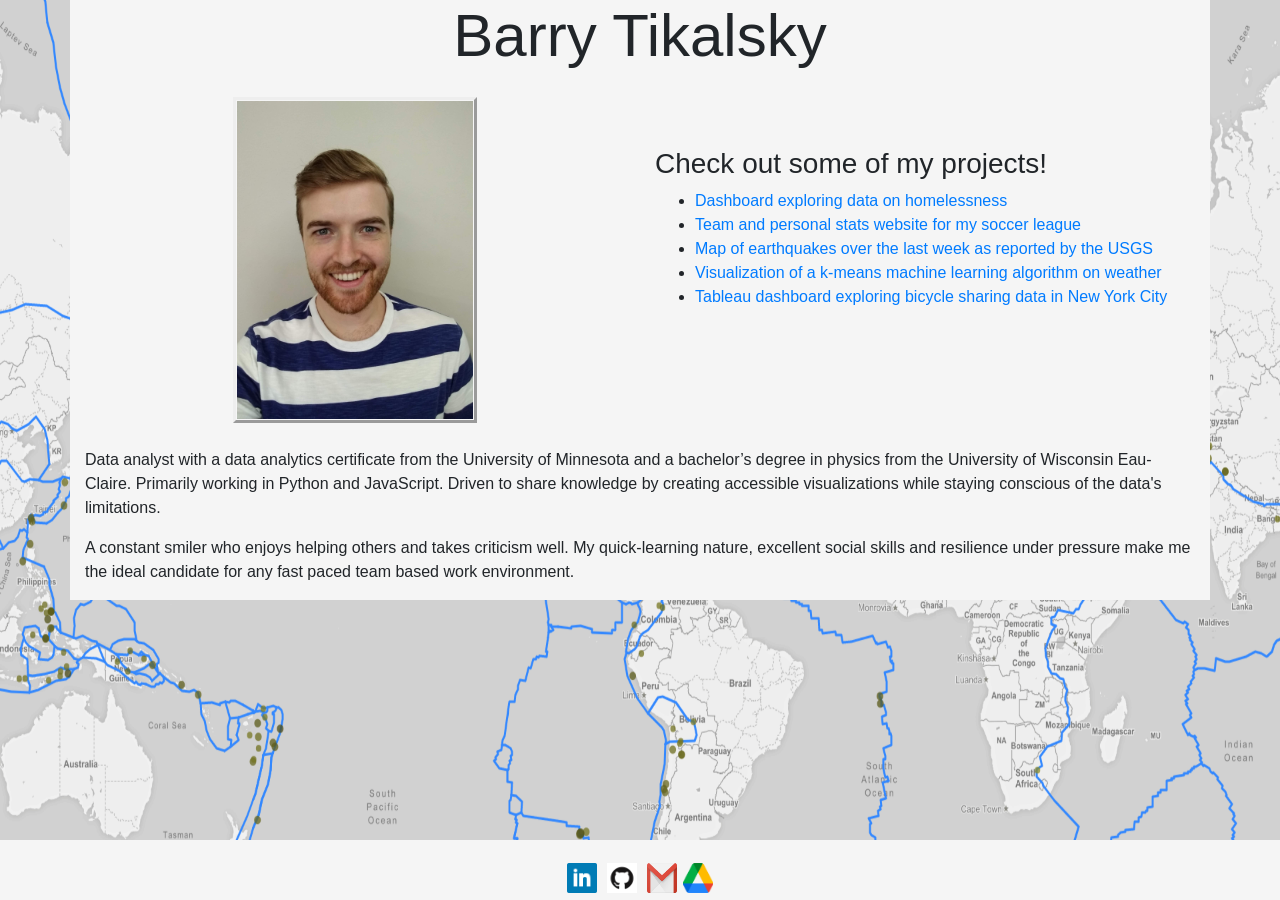
<file: index.html>
<!DOCTYPE html>
<html lang="en-us">
<head>
  <meta charset="UTF-8">
  <title>Barry Tikalsky</title>
  <link rel="stylesheet" href="https://stackpath.bootstrapcdn.com/bootstrap/4.3.1/css/bootstrap.min.css" integrity="sha384-ggOyR0iXCbMQv3Xipma34MD+dH/1fQ784/j6cY/iJTQUOhcWr7x9JvoRxT2MZw1T" crossorigin="anonymous">
  <link rel="stylesheet" href="style.css">

</head>
<img class="bg" src="Earthquakes.png"></img>
<body>
  <div class="container">
    <div>
      <h1 class="text-center">Barry Tikalsky</h1>
    </div>
    <div class="row">
      <div class="col-sm-12 col-md-6">
        <img src="Barry_Tikalsky_Headshot.jpg" width="244" height="326" alt="Barry Tikalsky" class="main-image">
      </div>
      <div class="col-sm-12 col-md-6">
        <div class="projects">
        <h3>Check out some of my projects!</h3>
          <ul>
            <li><a href="https://dashboard-homelessness-usa.herokuapp.com/" target="_blank">Dashboard exploring data on homelessness</a></li>
            <li><a href="https://mplssl2021.herokuapp.com/" target="_blank">Team and personal stats website for my soccer league</a></li>
            <li><a href="https://barrytik.github.io/Earthquake-Map/" target="_blank">Map of earthquakes over the last week as reported by the USGS</a></li>
            <li><a href="https://barrytik.github.io/Weather-Clustering/" target="_blank">Visualization of a k-means machine learning algorithm on weather </a></li>
            <li><a href="https://public.tableau.com/profile/barry.tikalsky#!/vizhome/Citibikeanalysis_15832739780490/CitibikeDashboard" target="_blank">Tableau dashboard exploring bicycle sharing data in New York City</a></li>
          </ul>
        </div>
      </div>
    </div>
    <div class="row">
      <p class="main-text">
        Data analyst with a data analytics certificate from the University of Minnesota and a bachelor’s degree in physics from the University of Wisconsin Eau-Claire. Primarily working in Python and JavaScript. Driven to share knowledge by creating accessible visualizations while staying conscious of the data's limitations. 
      </p>
      <p class="main-text">
        A constant smiler who enjoys helping others and takes criticism well. My quick-learning nature, excellent social skills and resilience under pressure make me the ideal candidate for any fast paced team based work environment.
      </p>
    </div>
  </div>

  <div id="footer">
    <p><a href="https://www.linkedin.com/in/barrytik/" title="View my LinkedIn profile" target="_blank"><img src="LinkedIn.png" width="30" height="30" class="d-inline-block align-top" alt=""></a> <a href="https://github.com/BarryTik" title="View my GitHub profile" target="_blank"><img src="github.png" width="30" height="30" class="d-inline-block align-top" alt=""></a> <a href="mailto:barrytik@gmail.com?Subject=Saw Your Website" title="Send me an Email" target="_blank"><img src="gmail.png" width="30" height="30" class="d-inline-block align-top" alt=""></a><a href="https://drive.google.com/file/d/1UDEmCDHmyjOY_fEJLLdx-0dNNHD39hC-/view?usp=sharing" title="View my Resume" target="_blank"><img src="googleDrive.png" width="30" height="30" class="d-inline-block align-top" alt=""></a></p>
  </div>
  

</body>

</html>
</file>
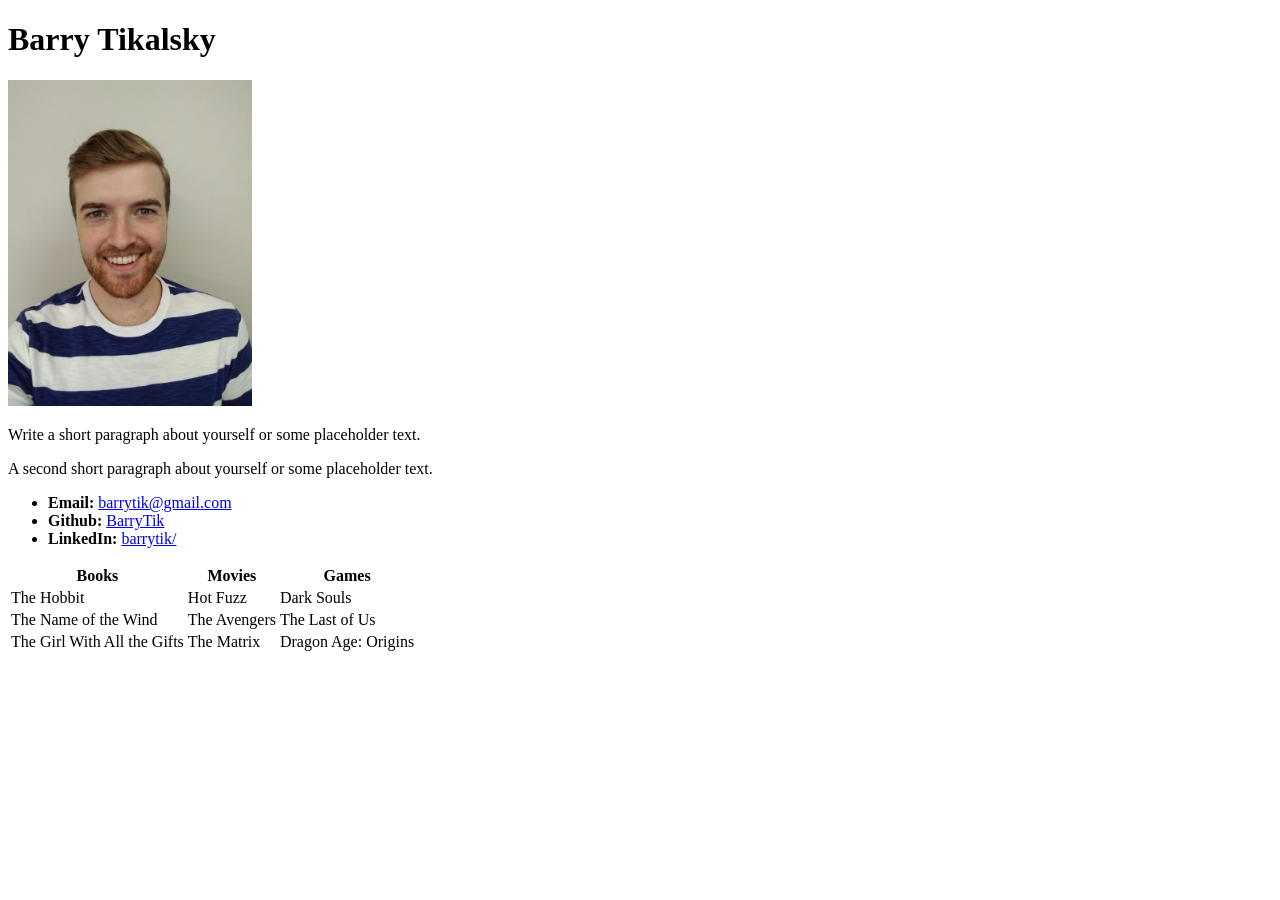
<file: index.html.html>
<!DOCTYPE html>
<html lang="en-us">
<head>
  <meta charset="UTF-8">
  <title>Barry Tikalsky</title>
</head>

<body>

  <h1>Barry Tikalsky</h1>

  <img src="../Barry_Tikalsky_Headshot.jpg" width="244" height="326" alt="Barry Tikalsky">

  <p>Write a short paragraph about yourself or some placeholder text.</p>
  <p>A second short paragraph about yourself or some placeholder text.</p>

  <ul>
    <li><strong>Email:</strong> <a href="#">barrytik@gmail.com</a></li>
    <li><strong>Github:</strong> <a href="#">BarryTik</a></li>
    <li><strong>LinkedIn:</strong> <a href="https://www.linkedin.com/in/barrytik/">barrytik/</a></li>
  </ul>

  <table>
    <tr>
      <th>Books</th>
      <th>Movies</th>
      <th>Games</th>
    </tr>
    <tr>
      <td>The Hobbit</td>
      <td>Hot Fuzz</td>
      <td>Dark Souls</td>
    </tr>
    <tr>
      <td>The Name of the Wind</td>
      <td>The Avengers</td>
      <td>The Last of Us</td>
    </tr>
    <tr>
      <td>The Girl With All the Gifts</td>
      <td>The Matrix</td>
      <td>Dragon Age: Origins</td>
    </tr>
  </table>

</body>

</html>
</file>
<file: style.css>
#footer {
    position: absolute;
    bottom: 0;
    width: 100%; /* Set the fixed height of the footer here */
    height: 10px;
    padding-top: 20px;
    padding-bottom: 40px;
    text-align: center;
    background-color: #f5f5f5;
  }
  
  #footer p {
    margin: 0;
    font-size: 16px;
  }

  #footer img {
      margin: 3px;
  }

.container {
    background-color: #f5f5f5;
}

.main-image {
    padding: 1px;
    border-style: outset;
    margin-bottom: 25px;
    display: block;
    margin-left: auto;
    margin-right: auto;
}
.main-text {
    margin-left: 15px;
    margin-right: 15px;
}

/* Background image code from https://css-tricks.com/perfect-full-page-background-image/ */
img.bg {
    /* Set rules to fill background */
    min-height: 100%;
    min-width: 1024px;
      
    /* Set up proportionate scaling */
    width: 100%;
    height: auto;
      
    /* Set up positioning */
    position: fixed;
    top: 0;
    left: 0;
    z-index: -1;
}

h1 {
    font-size: 60px;
    margin-bottom: 25px;
}

.projects {
    padding-top: 50px;
}
</file>
